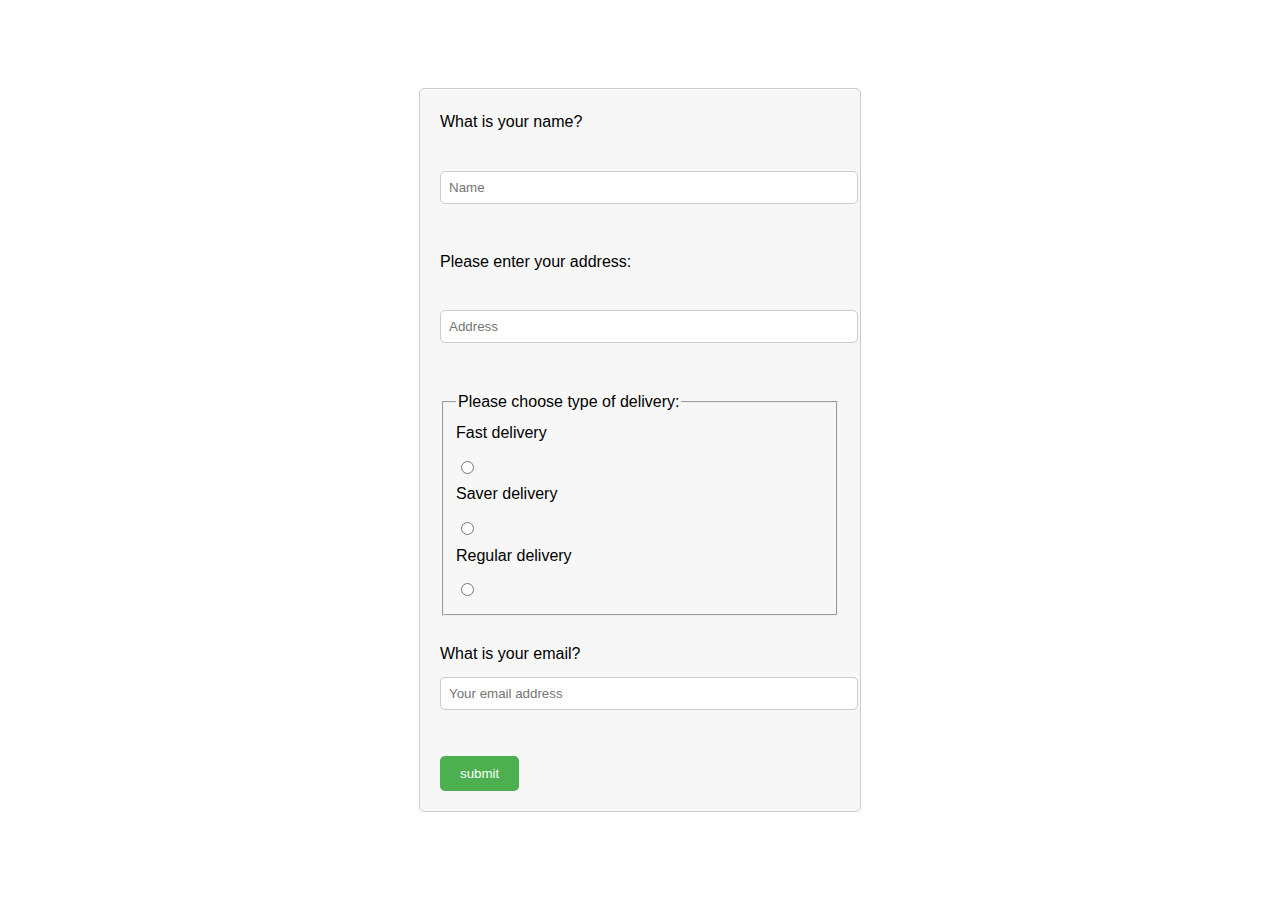
<file: cartinfo.html>
<!DOCTYPE html>
<html lang="en">
<head>
    <meta charset="UTF-8">
    <meta name="viewport" content="width=device-width, initial-scale=1.0">
    <title>Purchasing...</title>
    <link rel="stylesheet" href="cartinfo.css">
    <script src="cartinfo.js"></script>
</head>
<body>
    <div class="formcen">
        <form>
            <label for="Name">What is your name?</label><br>
            <input type="text" id="Name" name="cusname" placeholder="Name" required><br>
            <br>
            <label for="Add">Please enter your address: </label><br>
            <input type="text" id="Add" name="cusadd" placeholder="Address" required><br>
            <br>
            <fieldset>
                <legend>Please choose type of delivery:</legend>
                <label for="fast">Fast delivery</label>
                <input type="radio" name="delipref" id="fast"><br>

                <label for="saver">Saver delivery</label>
                <input type="radio" name="delipref" id="saver"><br>

                <label for="regular">Regular delivery</label>
                <input type="radio" name="delipref" id="regular"><br>
            </fieldset>


            <br>
            <label for="email">What is your email?</label>
            <input type="email" id="email" name="email" placeholder="Your email address" required>
            <br><br>
            <input type="submit" value="submit" onclick="submitForm()">
        </form>
    </div>
</body>
</html>
</file>
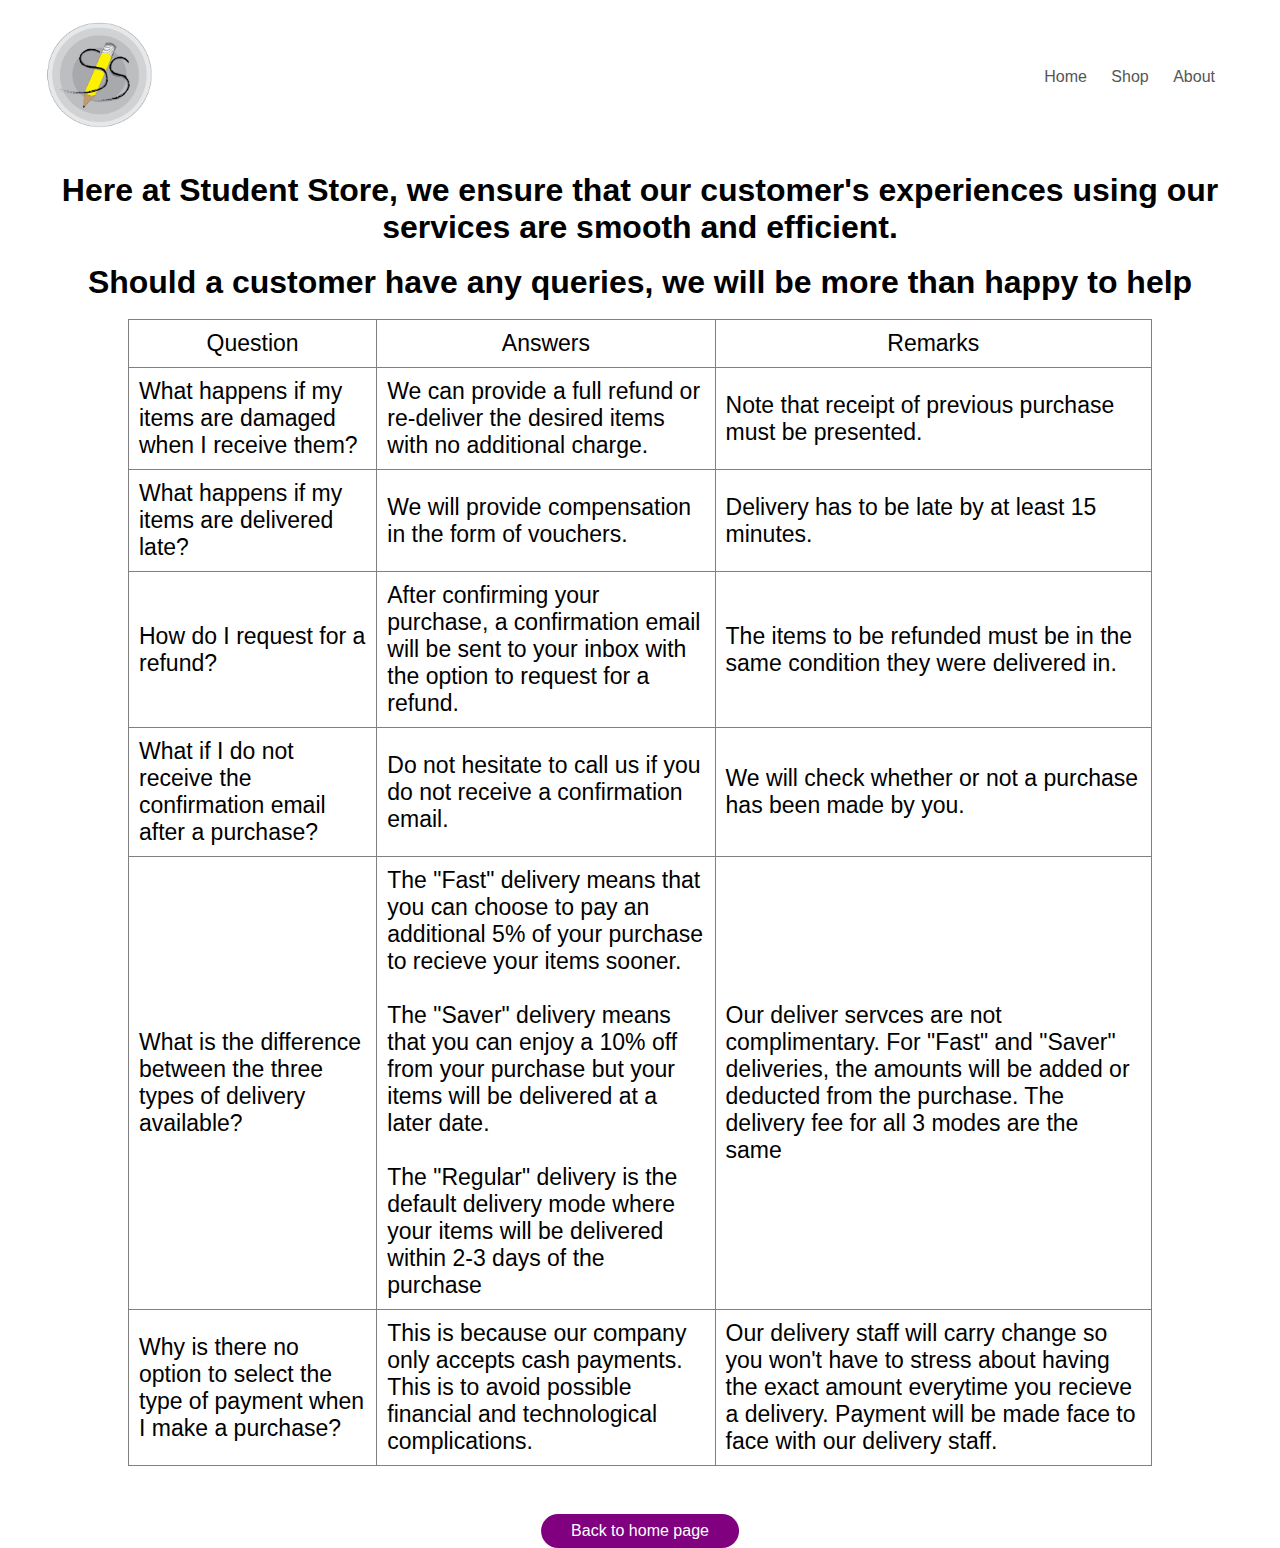
<file: FAQ.html>
<!DOCTYPE html>
<html lang="en">
<head>
    <meta charset="UTF-8">
    <meta name="viewport" content="width=device-width, initial-scale=1.0">
    <title>FAQ</title>
    <link rel="stylesheet" href="FAQ.css">
</head>
<body>
    <div class="header">
        <div class="container">
            <div class="navbar">
                <div class="logo">
                    <a href="index.html"><img src="items/WhatsApp Image 2023-06-18 at 15.33.47.jpeg" width="110px"></a>
                </div>
                <nav>
                    <ul>
                        <li><a href="index.html">Home</a></li>
                        <li><a href="#">Shop</a></li>
                        <li><a href="pg3.html">About</a></li>
                    </ul>
                </nav>
            </div>
        </div>
    </div>
    <br>
    <h1>Here at Student Store, we ensure that our customer's experiences using our services are smooth and efficient.</h1>
    <br>
    <h1>Should a customer have any queries, we will be more than happy to help </h1>
    <br>
    <table border="1">
       <tr class="bob"><td>Question</td><td>Answers</td><td>Remarks</td></tr>
       <tr><td>What happens if my items are damaged when I receive them?</td><td>We can provide a full refund or re-deliver the desired items with no additional charge.</td><td>Note that receipt of previous purchase must be presented.</td></tr>
       <tr><td>What happens if my items are delivered late?</td><td>We will provide compensation in the form of vouchers.</td><td>Delivery has to be late by at least 15 minutes.</td></tr>
       <tr><td>How do I request for a refund?</td><td>After confirming your purchase, a confirmation email will be sent to your inbox with the option to request for a refund.</td><td>The items to be refunded must be in the same condition they were delivered in.</td></tr>
       <tr><td>What if I do not receive the confirmation email after a purchase?</td><td>Do not hesitate to call us if you do not receive a confirmation email.</td><td>We will check whether or not a purchase has been made by you.</td></tr>
       <tr><td>What is the difference between the three types of delivery available?</td><td>The "Fast" delivery means that you can choose to pay an additional 5% of your purchase to recieve your items sooner. <br><br>The "Saver" delivery means that you can enjoy a 10% off from your purchase but your items will be delivered at a later date. <br><br>The "Regular" delivery is the default delivery mode where your items will be delivered within 2-3 days of the purchase</td><td>Our deliver servces are not complimentary. For "Fast" and "Saver" deliveries, the amounts will be added or deducted from the purchase. The delivery fee for all 3 modes are the same</td></tr>
       <tr><td>Why is there no option to select the type of payment when I make a purchase?</td><td>This is because our company only accepts cash payments. This is to avoid possible financial and technological complications.</td><td>Our delivery staff will carry change so you won't have to stress about having the exact amount everytime you recieve a delivery. Payment will be made face to face with our delivery staff.</td></tr>
    </table>
    <br>
    <a href="index.html" class="button">Back to home page</a>
</body>
</html>
</file>
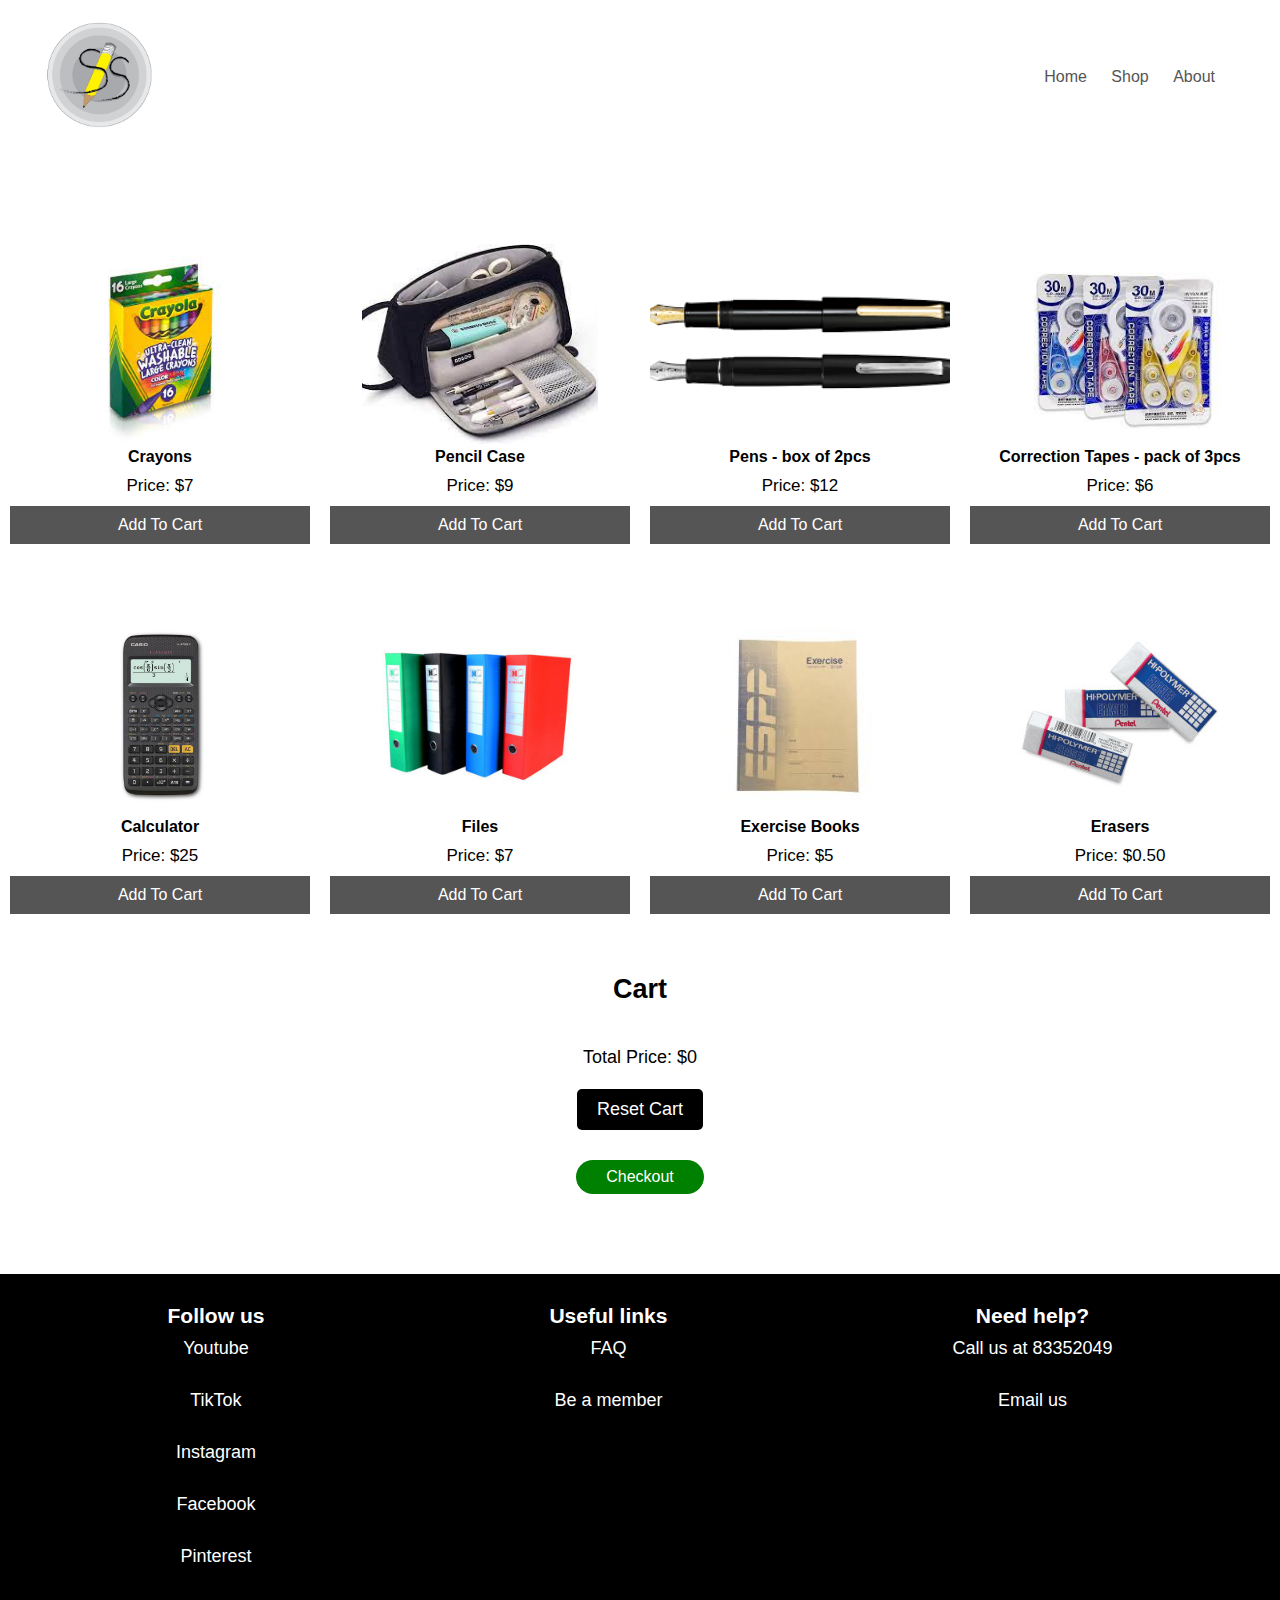
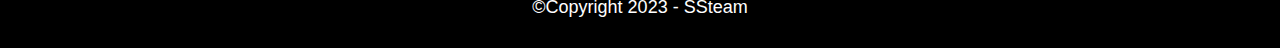
<file: pg2.html>
<!DOCTYPE html>
<html lang="en">
<head>
    <meta charset="UTF-8">
    <meta name="viewport" content="width=device-width, initial-scale=1.0">
    <title>Shop</title>
    <link rel="stylesheet" href="pg2.css">
    <script src="pg2.js">
    </script> 
</head>
<body>
    <div class="header">
        <div class="container">
            <div class="navbar">
                <div class="logo">
                    <a href="index.html"><img src="items/WhatsApp Image 2023-06-18 at 15.33.47.jpeg" width="110px"></a>
                </div>
                <nav>
                    <ul>
                        <li><a href="index.html">Home</a></li>
                        <li><a href="#">Shop</a></li>
                        <li><a href="pg3.html">About</a></li>
                    </ul>
                </nav>
            </div>
        </div>
    </div>
    <div class="smolcon">
        <h2 class="title"></h2>
        <div class="row">
            <div class="col4">
                <img src="items/item1.jpg">
                <h4>Crayons</h4>
                <p>Price: $7</p>
                <a class="add-cart" data-product="Crayons" data-price="7">Add To Cart</a>
            </div>
            <div class="col4">
                <img src="items/item2.jpg">
                <h4>Pencil Case</h4>
                <p>Price: $9</p>
                <a class="add-cart" data-product="Pencil Case" data-price="9">Add To Cart</a>
            </div>
            <div class="col4">
                <img src="items/item3.png">
                <h4>Pens - box of 2pcs</h4>
                <p>Price: $12</p>
                <a class="add-cart" data-product="Pens" data-price="12">Add To Cart</a>
            </div>
            <div class="col4">
                <img src="items/item4.jpg">
                <h4>Correction Tapes - pack of 3pcs</h4>
                <p>Price: $6</p>
                <a class="add-cart" data-product="Correction Tapes" data-price="6">Add To Cart</a>
            </div>
            <div class="col4">
                <img src="items/item5.jpg">
                <h4>Calculator</h4>
                <p>Price: $25</p>
                <a class="add-cart" data-product="Calculator" data-price="25">Add To Cart</a>
            </div>
            <div class="col4">
                <img src="items/item6.jpg">
                <h4>Files</h4>
                <p>Price: $7</p>
                <a class="add-cart" data-product="Files" data-price="7">Add To Cart</a>
            </div>
            <div class="col4">
                <img src="items/item8.jpg">
                <h4>Exercise Books</h4>
                <p>Price: $5</p>
                <a class="add-cart" data-product="Exercise Books" data-price="5">Add To Cart</a>
            </div>
            <div class="col4">
                <img src="items/item7.jpg" alt="">
                <h4>Erasers</h4>
                <p>Price: $0.50</p>
                <a class="add-cart" data-product="Erasers" data-price="0.50">Add To Cart</a>
            </div>
        </div>

        <div class="cart-section">
            <h2>Cart</h2>
            <br>
            <ul id="cart-items"></ul>
            <br>
            <p id="total-price">Total Price: $0</p>
            <br>
            <button id="reset-cart-btn">Reset Cart</button>
        </div> 
        <a href="cartinfo.html" class="button">Checkout</a>
    </div>
    <div class="footer">
            <div class="container">
                <div class="row">
                    <div>
                    <h3>Follow us</h3>
                    <ul>
                        <li><a href="https://www.youtube.com/" target="_blank">Youtube</a></li>
                        <br>
                        <li><a href="https://www.tiktok.com/en/" target="_blank">TikTok</a></li>
                        <br>
                        <li><a href="https://www.instagram.com/" target="_blank">Instagram</a></li>
                        <br>
                        <li><a href="https://www.facebook.com/" target="_blank">Facebook</a></li>
                        <br>
                        <li><a href="https://www.pinterest.com/" target="_blank">Pinterest</a></li>
                    </ul>
                    </div>
                    <div>
                    <h3>Useful links</h3>
                    <ul>
                        <li><a href="FAQ.html" target="_blank">FAQ</a></li>
                        <br>
                        <li><a href="VIP.html" target="_blank">Be a member</a></li>
                        <br>
                    </ul>
                    </div>
                    <div>
                    <h3>Need help?</h3>
                    <ul>
                        <li>Call us at 83352049</li>
                        <br>
                        <li><a href="mailto:lol@gmail.com">Email us</a></li>
                        <br>
                    </ul>
                </div>
            </div>
            <p class="copy">&copyCopyright 2023 - SSteam</p>
            </div>
        </div>
    </div>
</body>
</html>
</file>
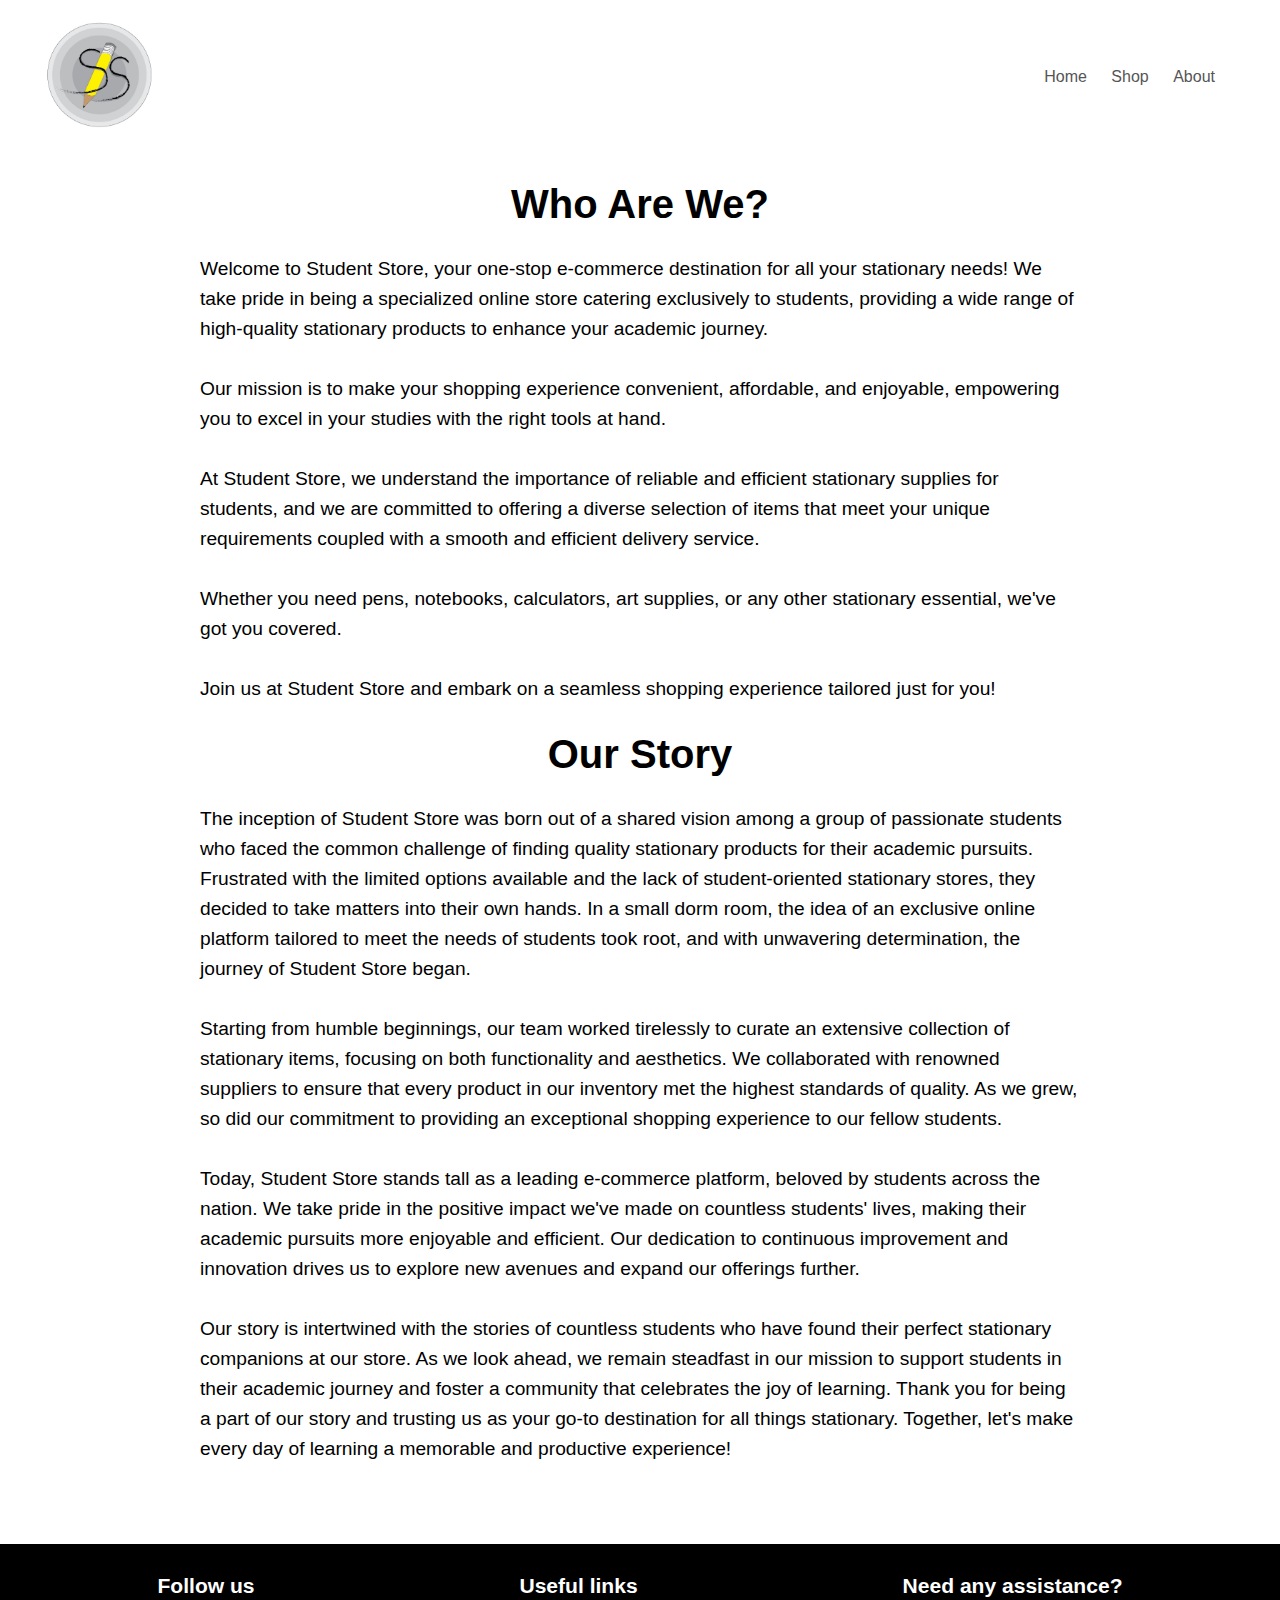
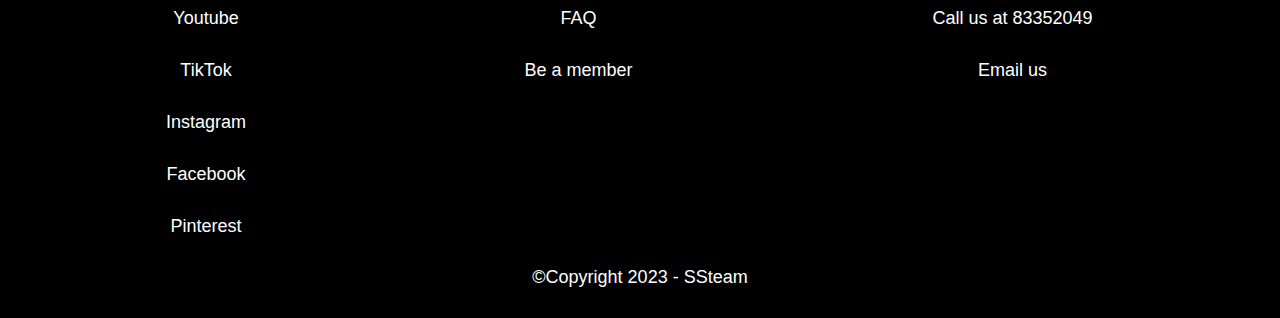
<file: pg3.html>
<!DOCTYPE html>
<html lang="en">
<head>
    <meta charset="UTF-8">
    <meta name="viewport" content="width=device-width, initial-scale=1.0">
    <link rel="stylesheet" href="pg3.css">
    <title>About Us</title>
</head>
<body>
    <div class="header">
        <div class="container">
            <div class="navbar">
                <div class="logo">
                    <a href="index.html"><img src="items/WhatsApp Image 2023-06-18 at 15.33.47.jpeg" width="110px"></a>
                </div>
                <nav>
                    <ul>
                        <li><a href="index.html">Home</a></li>
                        <li><a href="pg2.html">Shop</a></li>
                        <li><a href="#">About</a></li>
                    </ul>
                </nav>
            </div>
        </div>
    </div>
    <div class="abtus">
        <h1>Who Are We?</h1>
        <p>Welcome to Student Store, your one-stop e-commerce destination for all your stationary needs! We take pride in being a specialized online store catering exclusively to students, providing a wide range of high-quality stationary products to enhance your academic journey. 
        <br><br>Our mission is to make your shopping experience convenient, affordable, and enjoyable, empowering you to excel in your studies with the right tools at hand.
        <br><br>At Student Store, we understand the importance of reliable and efficient stationary supplies for students, and we are committed to offering a diverse selection of items that meet your unique requirements coupled with a smooth and efficient delivery service.
        <br><br>Whether you need pens, notebooks, calculators, art supplies, or any other stationary essential, we've got you covered.
        <br><br>Join us at Student Store and embark on a seamless shopping experience tailored just for you!</p>

        <h1>Our Story</h1>
        
        <p>The inception of Student Store was born out of a shared vision among a group of passionate students who faced the common challenge of finding quality stationary products for their academic pursuits. Frustrated with the limited options available and the lack of student-oriented stationary stores, they decided to take matters into their own hands. In a small dorm room, the idea of an exclusive online platform tailored to meet the needs of students took root, and with unwavering determination, the journey of Student Store began. <br>
            <br>
            Starting from humble beginnings, our team worked tirelessly to curate an extensive collection of stationary items, focusing on both functionality and aesthetics. We collaborated with renowned suppliers to ensure that every product in our inventory met the highest standards of quality. As we grew, so did our commitment to providing an exceptional shopping experience to our fellow students. <br>
            <br>
            Today, Student Store stands tall as a leading e-commerce platform, beloved by students across the nation. We take pride in the positive impact we've made on countless students' lives, making their academic pursuits more enjoyable and efficient. Our dedication to continuous improvement and innovation drives us to explore new avenues and expand our offerings further. <br>
            <br>
            Our story is intertwined with the stories of countless students who have found their perfect stationary companions at our store. As we look ahead, we remain steadfast in our mission to support students in their academic journey and foster a community that celebrates the joy of learning. Thank you for being a part of our story and trusting us as your go-to destination for all things stationary. Together, let's make every day of learning a memorable and productive experience! <br> </p>
    </div>
    <br><br><br><br>
    <div class="footer">
        <div class="container">
            <div class="row">
                <div>
                    <h3>Follow us</h3>
                    <ul>
                        <li><a href="https://www.youtube.com/" target="_blank">Youtube</a></li>
                        <br>
                        <li><a href="https://www.tiktok.com/en/" target="_blank">TikTok</a></li>
                        <br>
                        <li><a href="https://www.instagram.com/" target="_blank">Instagram</a></li>
                        <br>
                        <li><a href="https://www.facebook.com/" target="_blank">Facebook</a></li>
                        <br>
                        <li><a href="https://www.pinterest.com/" target="_blank">Pinterest</a></li>
                    </ul>
                </div>
                <div>
                    <h3>Useful links</h3>
                    <ul>
                        <li><a href="FAQ.html" target="_blank">FAQ</a></li>
                        <br>
                        <li><a href="VIP.html" target="_blank">Be a member</a></li>
                </div>
                <div>
                    <h3>Need any assistance?</h3>
                    <ul>
                        <li>Call us at 83352049</li>
                        <br>
                        <li><a href="mailto:lol@gmail.com">Email us</a></li>
                    </ul>
                </div>
            </div>
            <p class="copy">&copyCopyright 2023 - SSteam</p>
        </div>
    </div>
</body>
</html>
</file>
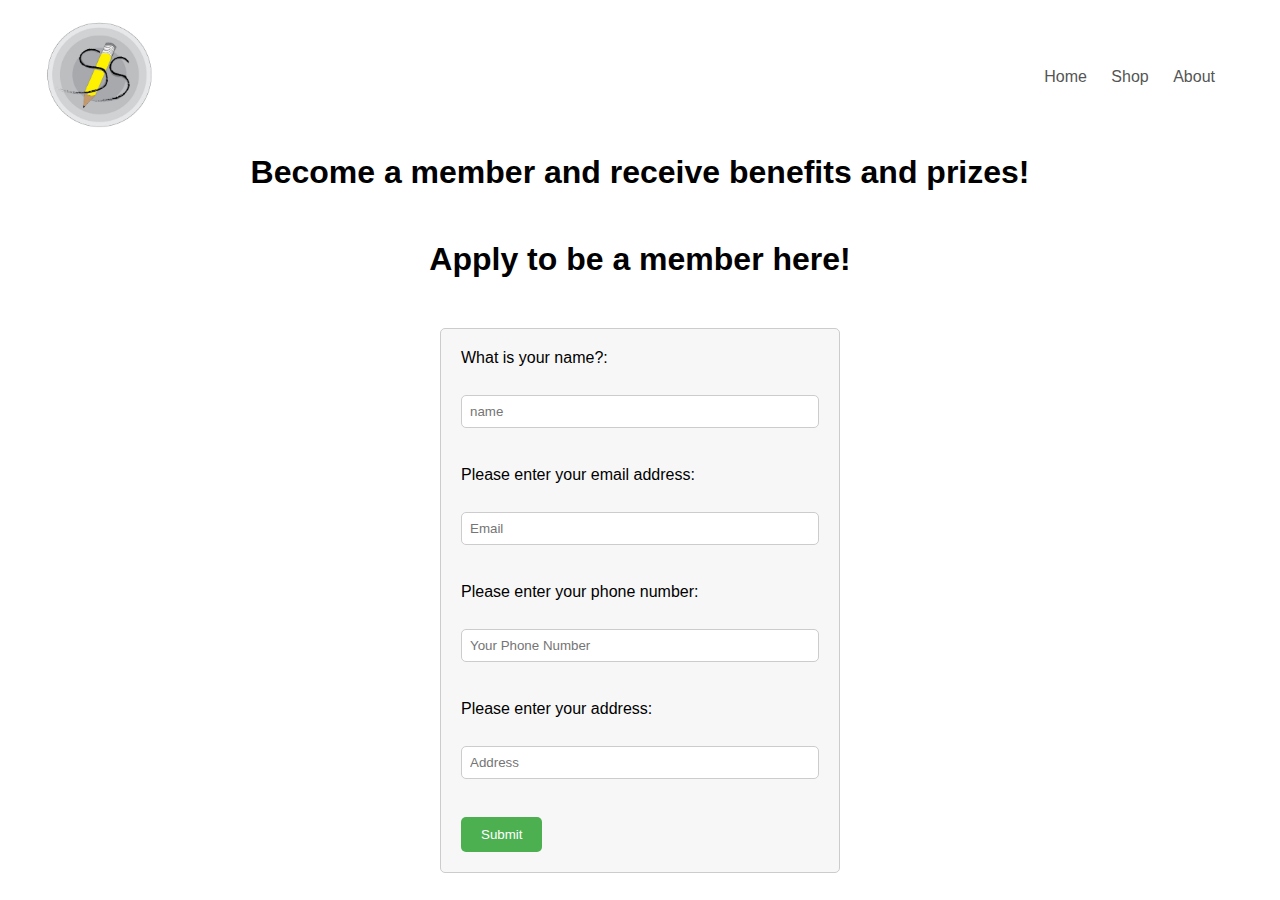
<file: VIP.html>
<!DOCTYPE html>
<html lang="en">
<head>
    <meta charset="UTF-8">
    <meta name="viewport" content="width=device-width, initial-scale=1.0">
    <title>Become a member!</title>
    <link rel="stylesheet" href="VIP.css">
    <script src="VIP.js"></script>
</head>
<body>
    <div class="header">
        <div class="container">
            <div class="navbar">
                <div class="logo">
                    <a href="index.html"><img src="items/WhatsApp Image 2023-06-18 at 15.33.47.jpeg" width="110px"></a>
                </div>
                <nav>
                    <ul>
                        <li><a href="index.html">Home</a></li>
                        <li><a href="#">Shop</a></li>
                        <li><a href="pg3.html">About</a></li>
                    </ul>
                </nav>
            </div>
        </div>
    </div>
        <div class="bob">
            <h1>Become a member and receive benefits and prizes!</h1>
            <h1>Apply to be a member here!</h1>
            <div class="formcen">
                <form action="VIP2.html" method="get" onclick="getthevalue()">
                    <label for="name">What is your name?: </label><br>
                    <input type="text" id="name" name="name" placeholder="name" required><br>
                    <br>
                    <label for="email">Please enter your email address: </label><br>
                    <input type="email" id="email" name="email" placeholder="Email" required><br>
                    <br>
                    <label for="number">Please enter your phone number: </label><br>
                    <input type="text" id="number" name="number" placeholder="Your Phone Number" required><br>
                    <br>
                    <label for="add">Please enter your address: </label><br>
                    <input type="text" id="add" name="add" placeholder="Address" required>
                    <br><br>
                    <input type="submit" value="Submit">
                </form>
            </div> 
        </div>
</body>
</html>
</file>
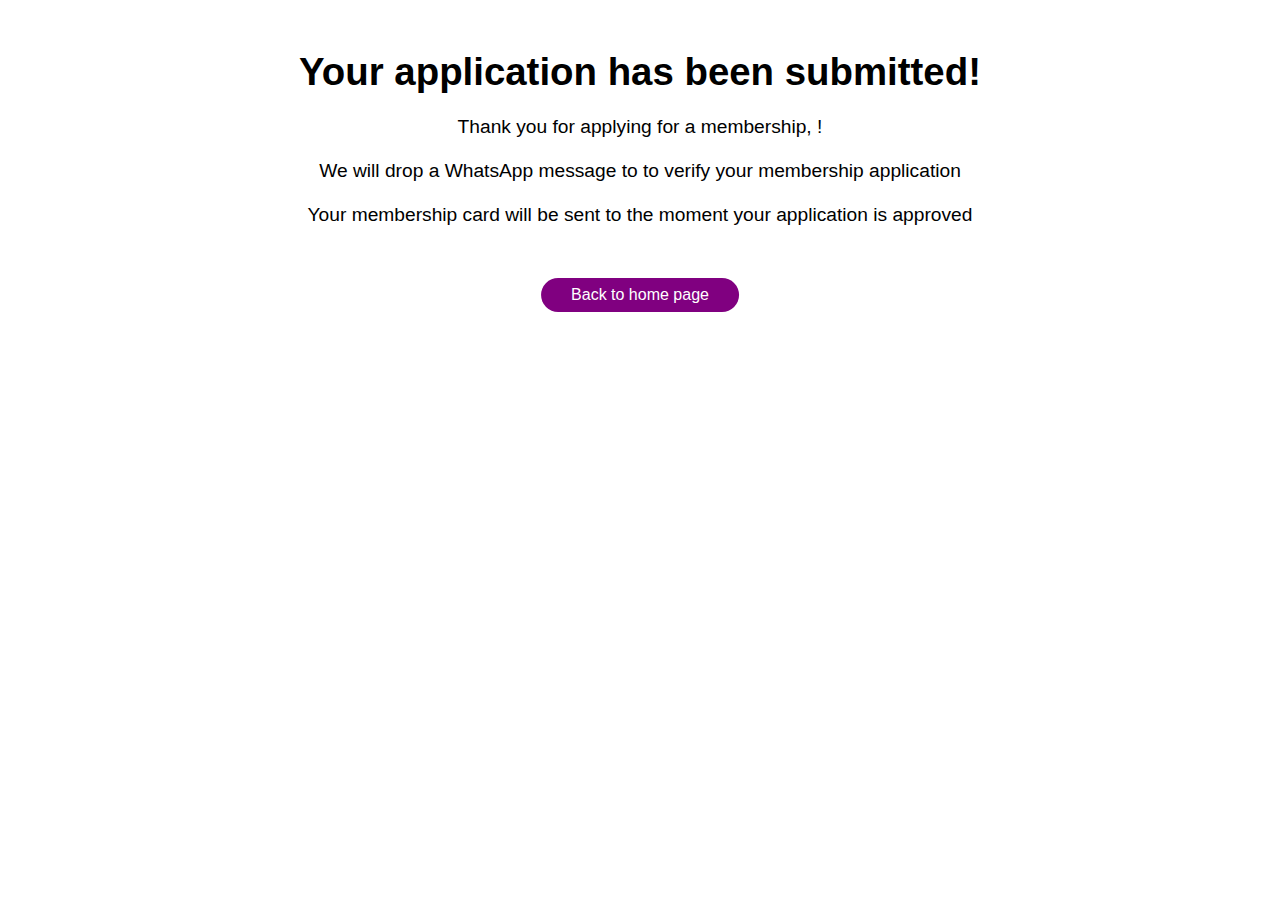
<file: VIP2.html>
<!DOCTYPE html>

<html lang="en">
<head>
    <meta charset="UTF-8">
    <meta name="viewport" content="width=device-width, initial-scale=1.0">
    <title>Application Submitted</title>
    <link href='https://fonts.googleapis.com/css?family=Poppins' rel='stylesheet'>
    <link rel="stylesheet" href="VIP2.css">
    <script src='VIP.js' defer></script>
</head>
<body onload="showthevalue()">
    <div class="lower">
        <div class="form">
            <h1>Your application has been submitted!</h1><br>
            <p>Thank you for applying for a membership, <span id="name-response"></span>!</p><br>
            <p>We will drop a WhatsApp message to <span id="num-response"></span> to verify your membership application </p><br>
            <p>Your membership card will be sent to <span id="add-response"></span> the moment your application is approved</p><br>
        </div> 
        <a href="index.html" class="button">Back to home page</a>
    </div>
</body>
</html>
</file>
<file: cartinfo.css>
body {
    font-family: Arial, sans-serif;
    line-height: 1.6;
    margin: 0;
    padding: 0;
    display: flex;
    justify-content: center;
    align-items: center;
    min-height: 100vh;
}
.formcen {
    width: 80%;
    max-width: 400px;
    padding: 20px;
    border: 1px solid #ccc;
    border-radius: 5px;
    background-color: #f7f7f7;
}
label {
    display: block;
    margin-bottom: 10px;
}
input[type="text"],
input[type="email"] {
    width: 100%;
    padding: 8px;
    margin-bottom: 20px;
    border: 1px solid #ccc;
    border-radius: 5px;
}
input[type="submit"] {
    background-color: #4CAF50;
    color: white;
    border: none;
    padding: 10px 20px;
    border-radius: 5px;
    cursor: pointer;
}
input[type="submit"]:hover {
    background-color: #45a049;
}
</file>
<file: FAQ.css>
table{
    border-collapse: collapse;
    width: 80%;
    align-content: center;
    margin-top: 0;
    margin-bottom: 0;
    margin-left: auto;
    margin-right: auto;
}
tr.bob td {
    text-align: center;
}
table td {
    padding: 10px;
    font-size: 23px;
}
h1{
    text-align: center;
}
*{
    margin: 0;
    padding: 0;
    box-sizing: border-box;
    font-family: 'Gill Sans', 'Gill Sans MT', Calibri, 'Trebuchet MS', sans-serif;
}
.navbar{
    display: flex;
    align-items: center;
    padding: 20px;
}
nav{
    flex: 1;
    text-align: right;
}
nav ul{
    display: inline-block;
    list-style-type: none;
}
nav ul li{
    display: inline-block;
    margin-right: 20px;
}
a{
    text-decoration: none;
    color: #555;
}
nav ul li a:hover{
    color: black;
}
p{
    color: #555;
}
.container{
    max-width: 1300px;
    margin: auto;
    padding: 0 25px;
}
.button{
    display: inline-block;
    background: purple;
    color: white;
    padding: 8px 30px;
    margin: 30px 0;
    border-radius: 30px;
    transition: ease-in 0.3s;
    left: 50%;
    transform: translateX(-50%);
    position: absolute;
}
.button:hover{
    background-color: darkblue;
}

@media only screen and (max-width: 800px){

    nav ul{
        position: absolute;
        top: 70px;
        left: 0;
        background: #333;
        width: 100%;
    }
    nav ul li{
        display: block;
        margin-right: 50px;
        margin-top: 10px;
        margin-bottom: 10px;
    }
    nav ul li a{
        color: white;
    }
}
</file>
<file: pg2.css>
* {
    margin: 0;
    padding: 0;
    box-sizing: border-box;
    font-family: 'Gill Sans', 'Gill Sans MT', Calibri, 'Trebuchet MS', sans-serif;
}

html, body {
    height: 100%;
    margin: 0;
}

body {
    display: flex;
    flex-direction: column;
}

.container {
    max-width: 1300px;
    margin: auto;
    padding: 0 25px;
}

.navbar {
    display: flex;
    align-items: center;
    padding: 20px;
}

.logo img {
    width: 110px;
}

nav {
    flex: 1;
    text-align: right;
}

nav ul {
    display: inline-block;
    list-style-type: none;
}

nav ul li {
    display: inline-block;
    margin-right: 20px;
}

a {
    text-decoration: none;
    color: #555;
}

nav ul li a:hover {
    color: black;
}

/* Shop items */
.smolcon {
    text-align: center;
    margin-bottom: 50px;
    flex: 1;
}

.title {
    margin-bottom: 80px;
    line-height: 60px;
    color: #555;
}

.row {
    display: flex;
    flex-wrap: wrap;
    justify-content: space-around;
}

.col4 {
    flex-basis: 25%;
    padding: 10px;
    min-width: 200px;
    margin-bottom: 50px;
}

.col4 img {
    max-width: 100%;
    height: 200px; /* Set a fixed height for uniformity */
    object-fit: cover; /* Maintain aspect ratio */
}

.col4 p{
    padding-top: 10px;
    padding-bottom: 10px;
    font-size: 17px;
}

.col4 a.add-cart {
    padding: 10px 20px;
    display: block;
    background-color: #555;
    color: white;
    text-decoration: none;
}

.col4 a.add-cart:hover {
    background-color: #333;
}

/* Footer */
.footer {
    background: black;
    color: white;
    font-size: 18px;
    padding: 30px 0;
    text-align: center;
    flex-shrink: 0;
  }
  
  .footer h3 {
    color: white;
    margin-bottom: 10px;
  }
  
  .footer ul {
    padding: 0;
    margin: 0;
    list-style-type: none;
  }
  
  .footer li {
    margin-bottom: 10px;
  }
  
  .footer a {
    color: white;
    text-decoration: none;
  }
  
  .footer a:hover {
    color: #bbb;
  }
  
  .copy {
    color: white;
    margin-top: 20px;
    text-align: center;
  }

.button{
    display: inline-block;
    background: green;
    color: white;
    padding: 8px 30px;
    margin: 30px 0;
    border-radius: 30px;
    transition: ease-in 0.3s;
}
.button:hover{
    background-color: #4CAF50;
}
.cart-section{
    font-size: large;
}
#reset-cart-btn{
    background-color: black;
    color: white;
    border: none;
    padding: 10px 20px;
    border-radius: 5px;
    cursor: pointer;
    font-size: large;
    transition: ease-in 0.3s;
}

#reset-cart-btn:hover{
    background-color: grey;
}

@media only screen and (max-width: 800px){

    nav ul{
        position: absolute;
        top: 70px;
        left: 0;
        background: #333;
        width: 100%;
    }
    nav ul li{
        display: block;
        margin-right: 50px;
        margin-top: 10px;
        margin-bottom: 10px;
    }
    nav ul li a{
        color: white;
    }
}

@media only screen and (max-width: 600px){
    .row{
        text-align: center;
    }
    .col-2, .col4{
        flex-basis: 100%;
    }
}
</file>
<file: pg3.css>
*{
    margin: 0;
    padding: 0;
    box-sizing: border-box;
    font-family: 'Gill Sans', 'Gill Sans MT', Calibri, 'Trebuchet MS', sans-serif;
}
.navbar{
    display: flex;
    align-items: center;
    padding: 20px;
}
nav{
    flex: 1;
    text-align: right;
}
nav ul{
    display: inline-block;
    list-style-type: none;
}
nav ul li{
    display: inline-block;
    margin-right: 20px;
}
a{
    text-decoration: none;
    color: #555;
}
nav ul li a:hover{
    color: black;
}
.container{
    max-width: 1300px;
    margin: auto;
    padding-left: 25px;
    padding-right: 25px;
}
.col4{
    flex-basis: 25%;
    padding: 10px;
    min-width: 200px;
    margin-bottom: 50px;
    transition: transform 0.5s;
}
.abtus{
    text-align: center;
    margin-bottom: 8px;
    line-height: 30px;
    margin-left: 200px;
    margin-right: 200px;
}
.abtus p{
    text-align: left;
    font-size: larger;
}
.row{
    display: flex;
    flex-wrap: wrap;
    justify-content: space-around;
}
.abtus h1{
    font-size: 40px;
    line-height: 50px;
    margin: 25px 0;
}
.footer {
    background: black;
    color: white;
    font-size: 18px;
    padding: 30px 0;
    text-align: center;
    flex-shrink: 0;
  }
  
  .footer h3 {
    color: white;
    margin-bottom: 10px;
  }
  
  .footer ul {
    padding: 0;
    margin: 0;
    list-style-type: none;
  }
  
  .footer li {
    margin-bottom: 10px;
  }
  
  .footer a {
    color: white;
    text-decoration: none;
  }
  
  .footer a:hover {
    color: #bbb;
  }
  
  .copy {
    color: white;
    margin-top: 20px;
    text-align: center;
  }

  @media only screen and (max-width: 800px){

    nav ul{
        position: absolute;
        top: 70px;
        left: 0;
        background: #333;
        width: 100%;
    }
    nav ul li{
        display: block;
        margin-right: 50px;
        margin-top: 10px;
        margin-bottom: 10px;
    }
    nav ul li a{
        color: white;
    }
}

@media only screen and (max-width: 600px){
    .abtus{
        margin-left: 20px;
        margin-right: 20px;
    }
    .abtus p{
        text-align: center;
    }
    .row{
        text-align: center;
    }
}
</file>
<file: VIP.css>
* {
    margin: 0;
    padding: 0;
    box-sizing: border-box;
    font-family: 'Gill Sans', 'Gill Sans MT', Calibri, 'Trebuchet MS', sans-serif;
}

html, body {
    height: 100%;
    margin: 0;
}

body {
    display: flex;
    flex-direction: column;
}

.container {
    max-width: 1300px;
    margin: auto;
    padding: 0 25px;
}

.navbar {
    display: flex;
    align-items: center;
    padding: 20px;
}

.logo img {
    width: 110px;
}

nav {
    flex: 1;
    text-align: right;
}

nav ul {
    display: inline-block;
    list-style-type: none;
}

nav ul li {
    display: inline-block;
    margin-right: 20px;
}

a {
    text-decoration: none;
    color: #555;
}

nav ul li a:hover {
    color: black;
}
.formcen {
    width: 80%;
    max-width: 400px;
    padding: 20px;
    border: 1px solid #ccc;
    border-radius: 5px;
    background-color: #f7f7f7;
    margin-left: auto;
    margin-right: auto;
}
label {
    display: block;
    margin-bottom: 10px;
}
input[type="text"],
input[type="email"] {
    width: 100%;
    padding: 8px;
    margin-bottom: 20px;
    border: 1px solid #ccc;
    border-radius: 5px;
}
input[type="submit"] {
    background-color: #4CAF50;
    color: white;
    border: none;
    padding: 10px 20px;
    border-radius: 5px;
    cursor: pointer;
}
input[type="submit"]:hover {
    background-color: #45a049;
}
h1{
    text-align: center;
    margin-bottom: 50px;
}
@media only screen and (max-width: 800px){

    nav ul{
        position: absolute;
        top: 70px;
        left: 0;
        background: #333;
        width: 100%;
    }
    nav ul li{
        display: block;
        margin-right: 50px;
        margin-top: 10px;
        margin-bottom: 10px;
    }
    nav ul li a{
        color: white;
    }
    .bob{
        margin-top: 50px;
    }
}
</file>
<file: VIP2.css>
*{
    margin: 0;
    padding: 0;
    box-sizing: border-box;
    font-family: 'Gill Sans', 'Gill Sans MT', Calibri, 'Trebuchet MS', sans-serif;
}
.form{
    margin-top: 50px;
    text-align: center;
    font-size: larger;
}
.button{
    display: inline-block;
    background: purple;
    color: white;
    padding: 8px 30px;
    margin: 30px 0;
    border-radius: 30px;
    transition: ease-in 0.3s;
    left: 50%;
    transform: translateX(-50%);
    position: absolute;
    text-decoration: none;
}
.button:hover{
    background-color: darkblue;
}
@media only screen and (max-width: 1000px){
    .lower{
        margin-top: 300px;
    }
}
</file>
